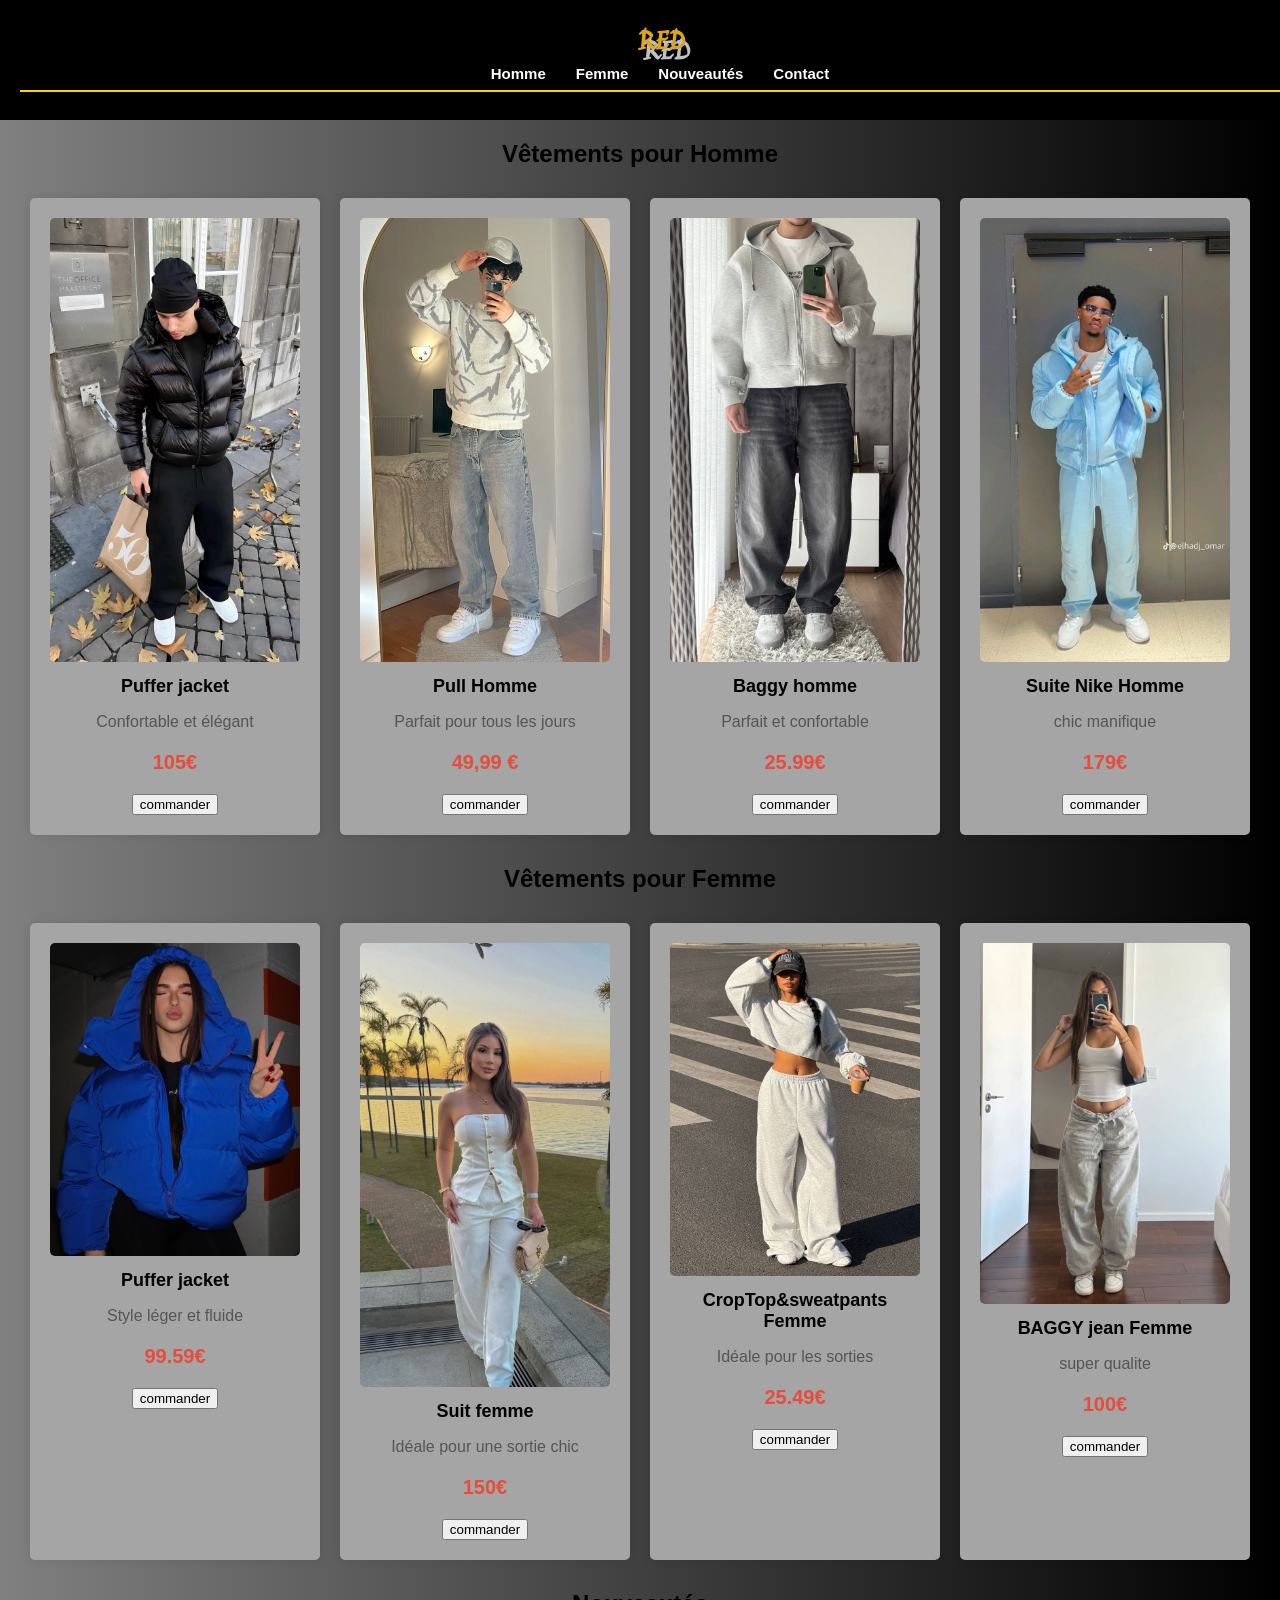
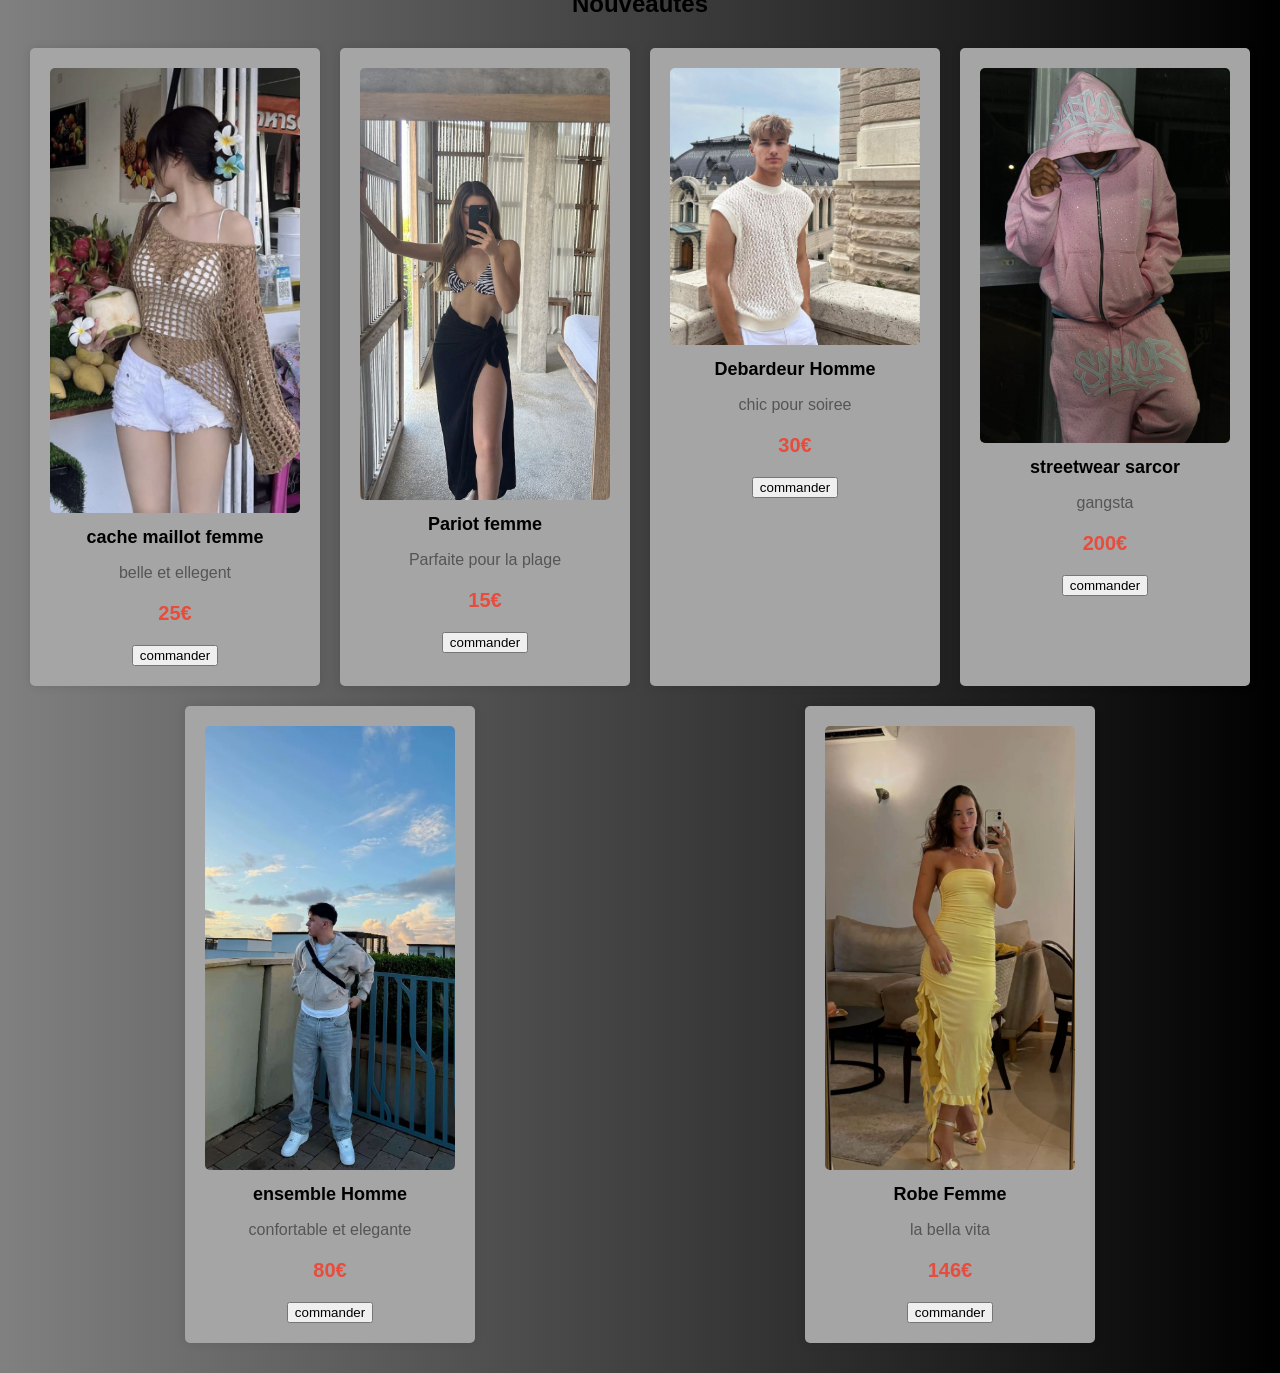
<file: index.html>
<!DOCTYPE html>
<html lang="en">
<head>
    <meta charset="UTF-8">
    <meta name="viewport" content="width=device-width, initial-scale=1.0">
    <meta http-equiv="refresh" content="0;url=dossier.html">
    <title>RED_WORLD</title>
</head>
<body>
    <script>window.location.href="dossier.html";
    </script>
</body>
</html>
</file>
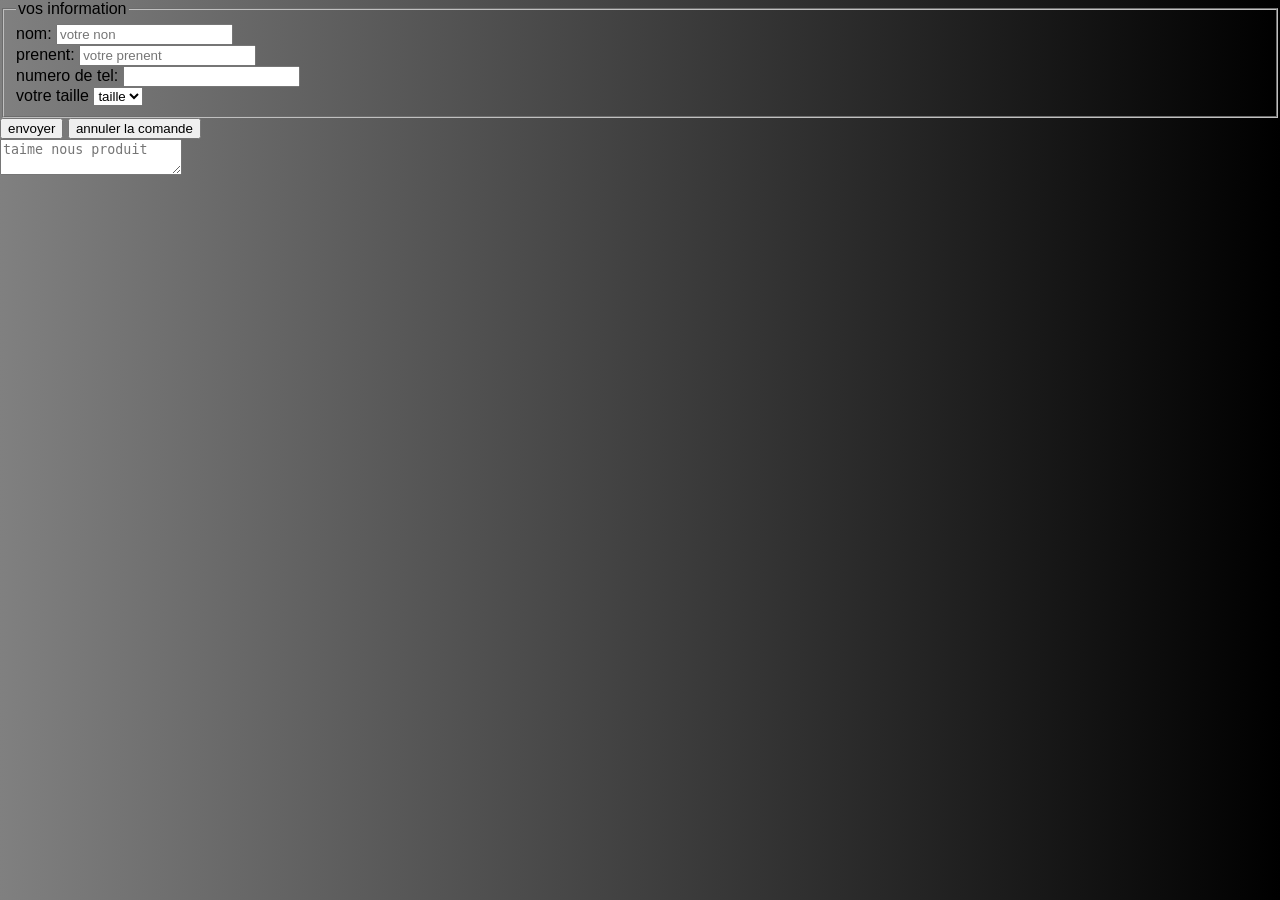
<file: comande.html>
<!DOCTYPE html>
<html lang="en">
<head>
    <meta charset="UTF-8">
    <meta name="viewport" content="width=device-width, initial-scale=1.0">
    <title>Document</title>
    <link rel="stylesheet" href="style.css">
</head>
<body>
    <form action="" method="post"><fieldset><legend>vos information</legend>
    <label for="n1">nom:</label>
<input type="text" name="" id="n1" placeholder="votre non"><br>
<label for="n2">prenent:</label>
<input type="text" name="" id="n2" placeholder="votre prenent"><br>
<label for="n3">numero de tel:</label>
<input type="tel" name="" id="n3"><br>
<label for="n4">votre taille</label>
<select name="" id="n4"><option value="taille">taille</option>
<option value="S">S</option>
<option value="M">M</option>
<option value=""L>L</option>
<option value="XL">XL</option>
<option value="2XL">2XL</option>
<option value="3XL">3XL</option>
<option value="4XL">4XL</option></select></fieldset>
<input type="submit" value="envoyer" class="b1">
<a href="dossier.html"> <input type="reset" value="annuler la comande" class="b2" ></a><br>
<textarea name="" id="" placeholder="taime nous produit"></textarea> </form>

</body>
</html>
</file>
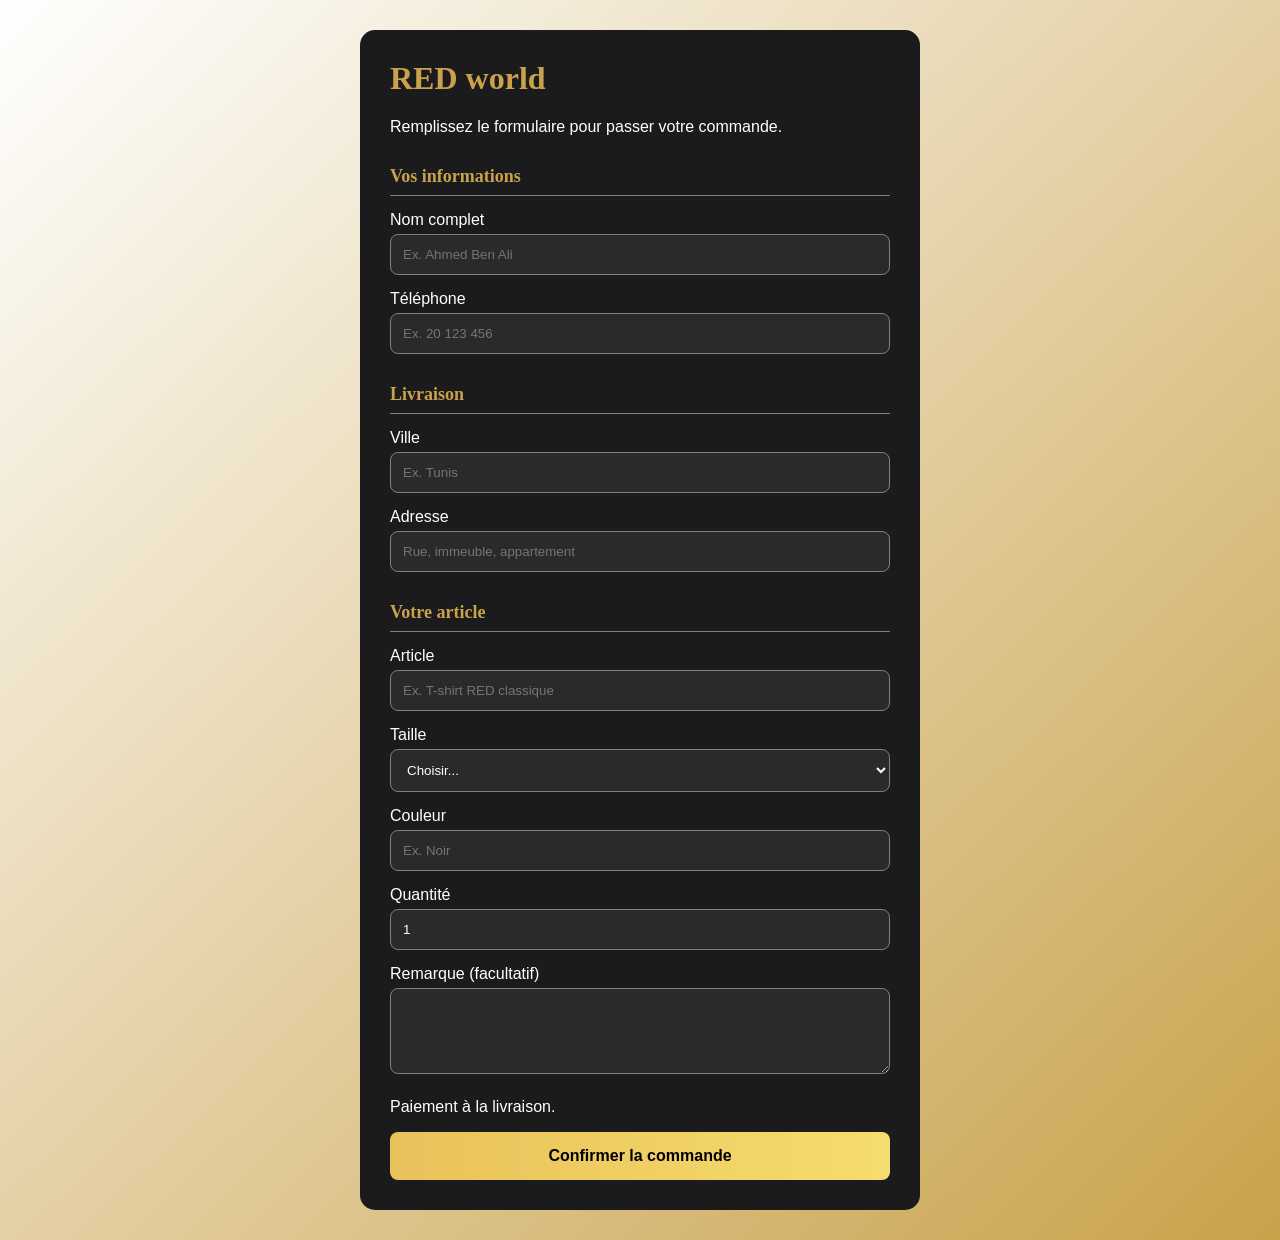
<file: commande2.html>
<!DOCTYPE html>
<html lang="fr">
<head>
  <meta charset="UTF-8">
  <title>RED world - Commande</title>
  <link rel="stylesheet" href="commande.css">
</head>
<body>

  <form class="carte" action="https://formspree.io/f/mbggybnj" method="post">
    <h1>RED world</h1>
    <p>Remplissez le formulaire pour passer votre commande.</p>

    <!-- Partie 1 : informations du client -->
    <h2>Vos informations</h2>

    <label for="nom">Nom complet</label>
    <input type="text" id="nom" name="nom" placeholder="Ex. Ahmed Ben Ali" required>

    <label for="tel">Téléphone</label>
    <input type="tel" id="tel" name="tel" placeholder="Ex. 20 123 456" required>

    <!-- Partie 2 : livraison -->
    <h2>Livraison</h2>

    <label for="ville">Ville</label>
    <input type="text" id="ville" name="ville" placeholder="Ex. Tunis" required>

    <label for="adresse">Adresse</label>
    <input type="text" id="adresse" name="adresse" placeholder="Rue, immeuble, appartement" required>

    <!-- Partie 3 : article -->
    <h2>Votre article</h2>

    <label for="article">Article</label>
    <input type="text" id="article" name="article" placeholder="Ex. T-shirt RED classique" required>

    <label for="taille">Taille</label>
    <select id="taille" name="taille" required>
      <option value="">Choisir...</option>
      <option value="S">S</option>
      <option value="M">M</option>
      <option value="L">L</option>
      <option value="XL">XL</option>
    </select>

    <label for="couleur">Couleur</label>
    <input type="text" id="couleur" name="couleur" placeholder="Ex. Noir" required>

    <label for="quantite">Quantité</label>
    <input type="number" id="quantite" name="quantite" value="1" min="1" required>

    <label for="remarque">Remarque (facultatif)</label>
    <textarea id="remarque" name="remarque" rows="4"></textarea>

    <p class="paiement">Paiement à la livraison.</p>

    <button type="submit">Confirmer la commande</button>

  </form>

</body>
</html>
</file>
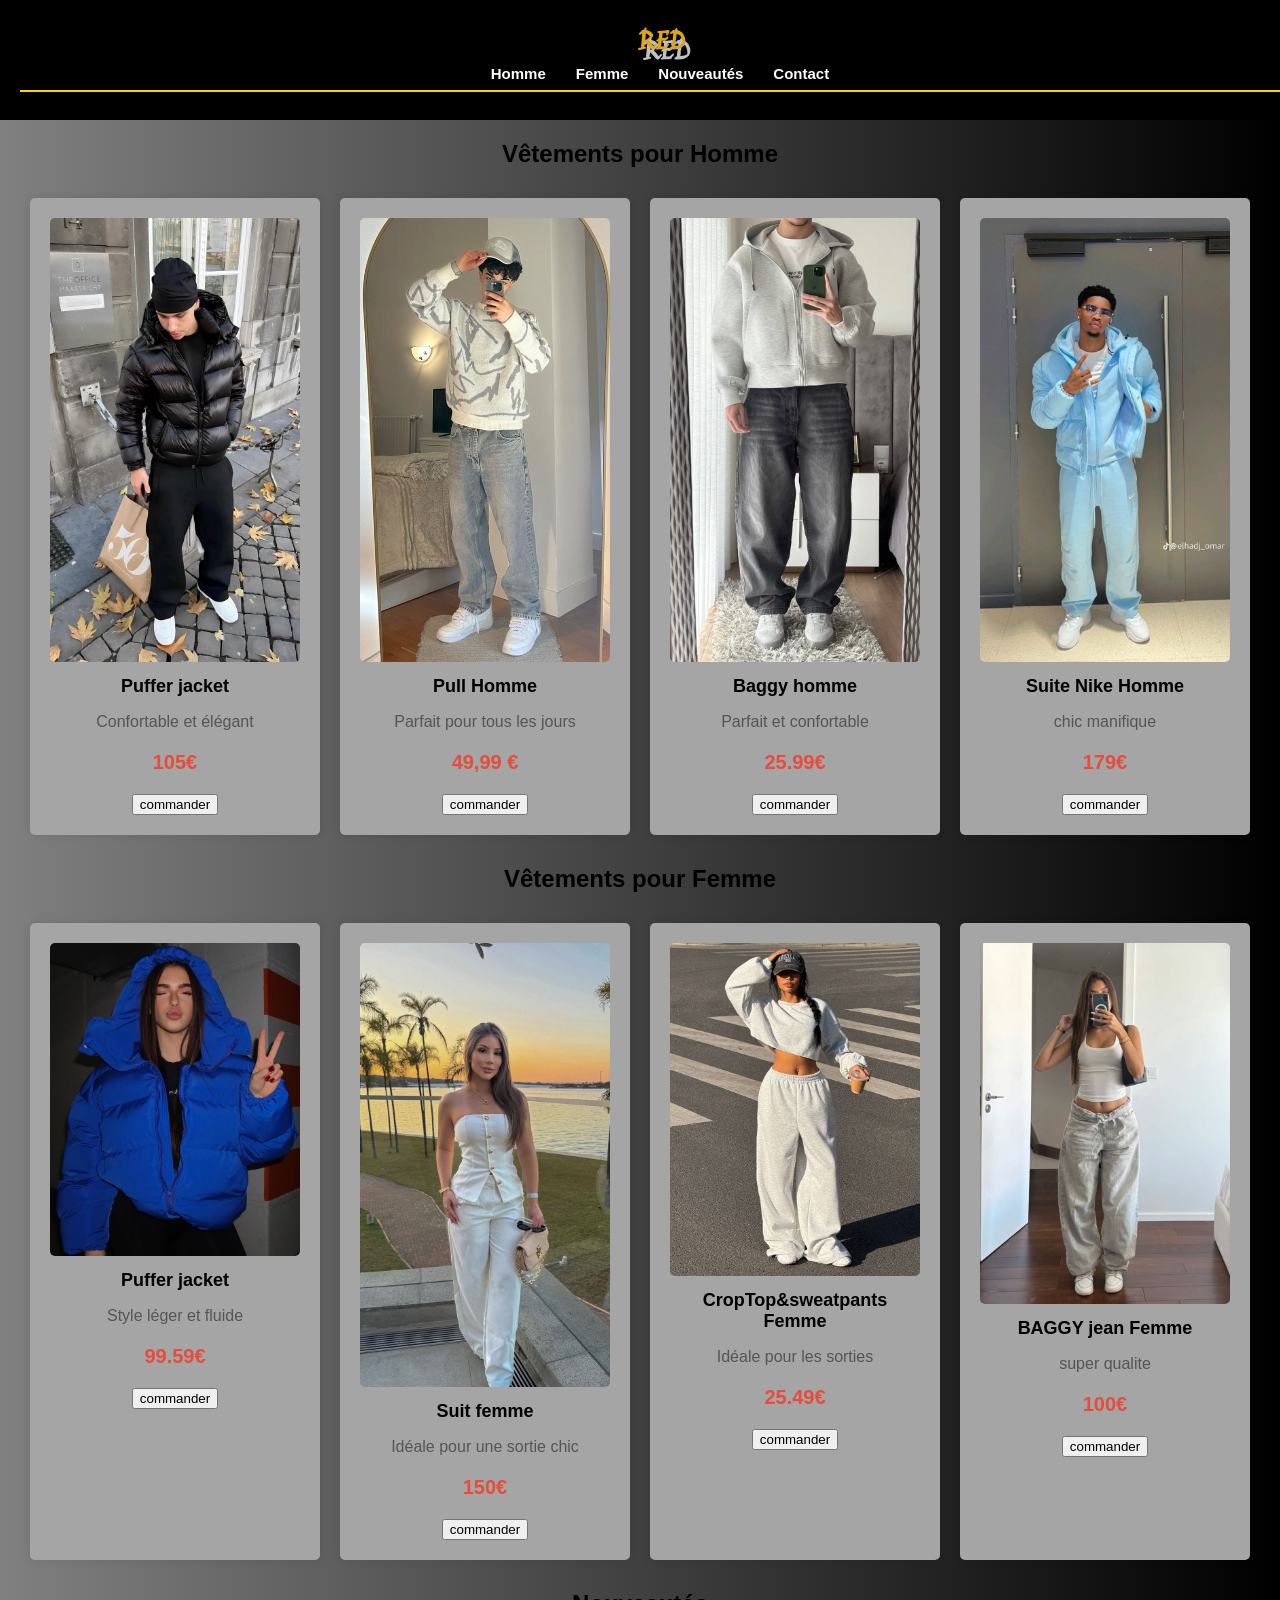
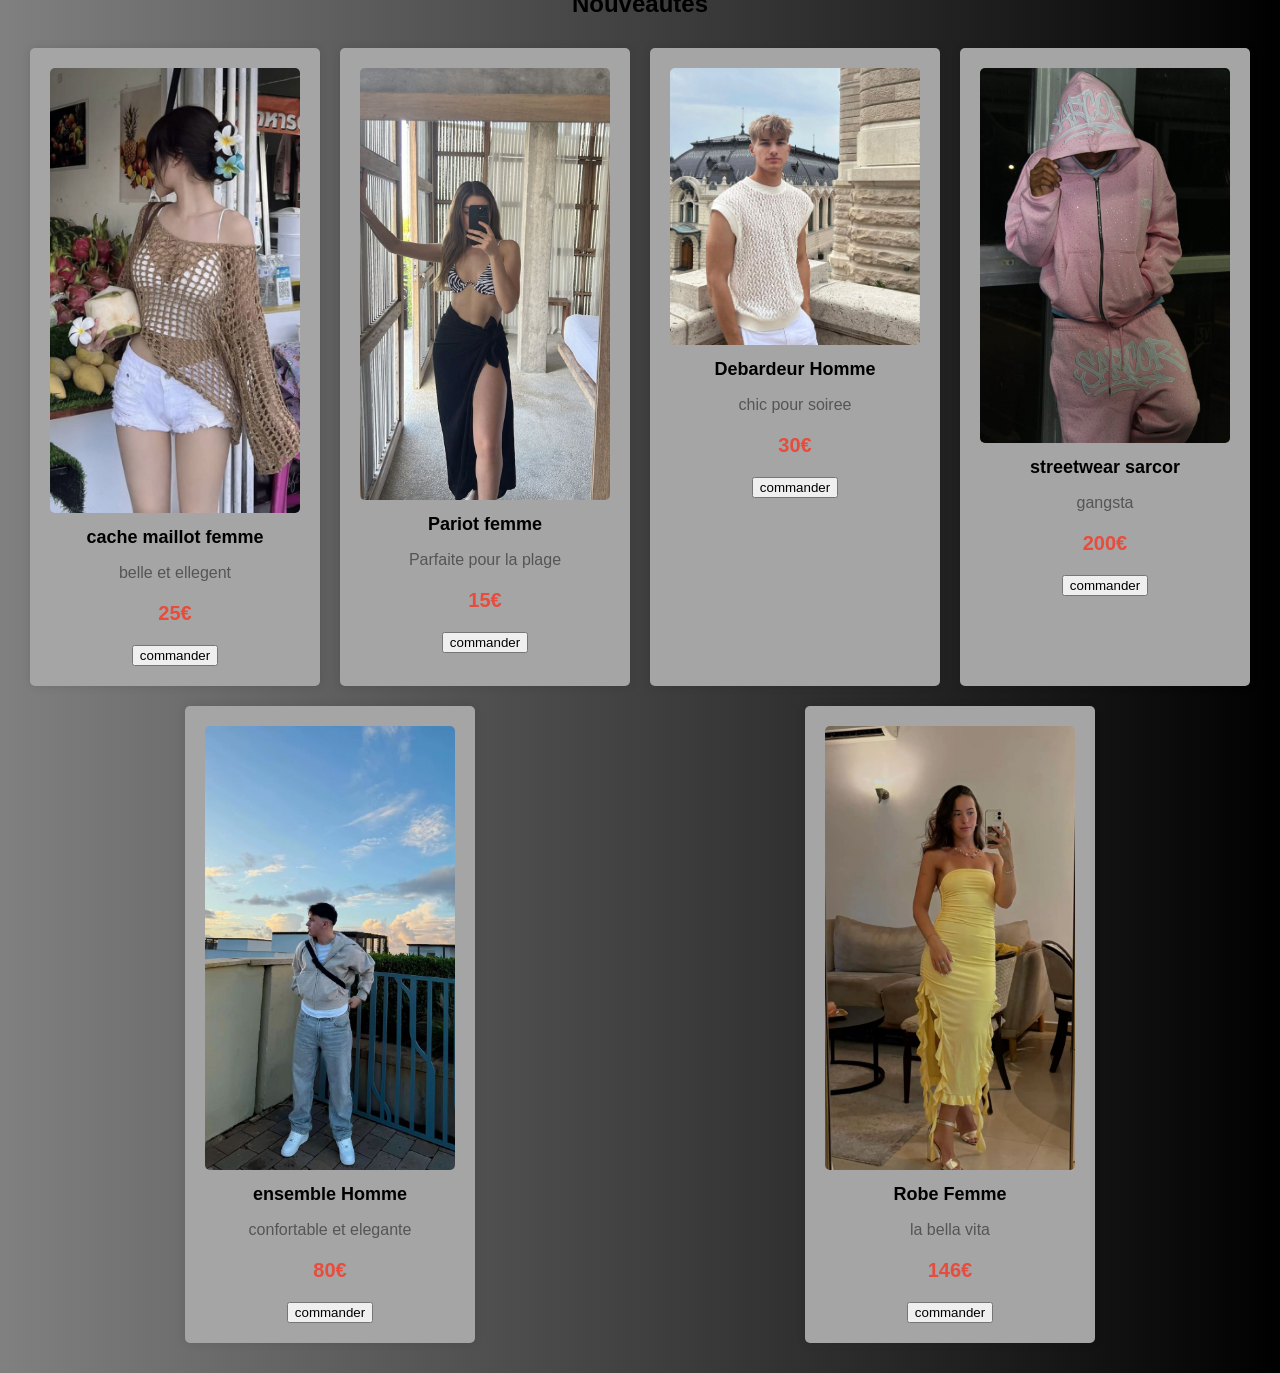
<file: dossier.html>
<!DOCTYPE html>
<html lang="fr">
<head>
    <meta charset="UTF-8">
    <meta name="viewport" content="width=device-width, initial-scale=1.0">
    <meta name="description" content="Boutique de vêtements pour homme et femme">
    <title>RED world</title>
    <link rel="stylesheet" href="style.css">  
    <link rel="preconnect" href="https://fonts.googleapis.com">
<link rel="preconnect" href="https://fonts.gstatic.com" crossorigin>
<link href="https://fonts.googleapis.com/css2?family=Jim+Nightshade&display=swap" rel="stylesheet">
</head>
<body>
<header>
    <h1>RED</h1>
    <nav>
        <ul>
            <li><a href="#homme">Homme</a></li>
            <li><a href="#femme">Femme</a></li>
            <li><a href="#nouveautes">Nouveautés</a></li>   
            <li><a href="mailto:fadiabdelhedi@gmail.com " >Contact</a></li>
        </ul>
    </nav>
    <hr>
</header>


<main>
    <section id="homme">
        <h2>Vêtements pour Homme</h2>
        <div class="main-content">
            <div class="product">
                <img src="puffer jacket homme.jpg" alt=" puffer jacket Homme">
                <h3>Puffer jacket </h3>
                <p>Confortable et élégant</p>
                <p class="price">105€</p>
               <a href="commande2.html">   <button>commander</button> </a>
            </div>
            <div class="product">
                <img src="pulle.jpg" alt="pull Homme">
                <h3>Pull Homme </h3>
                <p>Parfait pour tous les jours</p>
                <p class="price">49,99 €</p>
               <a href="commande2.html"> <button>commander</button></a>
            </div>
            <div class="product">
                <img src="baggy homme.jpg" alt="baggy Homme">
                <h3>Baggy homme </h3>
                <p>Parfait et confortable</p>
                <p class="price">25.99€</p>
               <a href="commande2.html"> <button>commander</button></a>
            </div>
            <div class="product">
                <img src="suit homme.jpg" alt="Suite Nike Homme">
                <h3>Suite Nike Homme </h3>
                <p>chic manifique</p>
                <p class="price">179€</p>
               <a href="commande2.html"> <button>commander</button></a>
            </div>
        </div>
    </section>

    <section id="femme">
        <h2>Vêtements pour Femme</h2>
        <div class="main-content">
            <div class="product">
                <img src="puffer jacket femme.jpg" alt="puffer jacketFemme">
                <h3>Puffer jacket</h3>
                <p>Style léger et fluide</p>
                <p class="price">99.59€</p>
               <a href="commande2.html"> <button>commander</button></a>
            </div>
            <div class="product">
                <img src="suite femme.jpg" alt="SuiteFemme">
                <h3>Suit femme </h3>
                <p>Idéale pour une sortie chic</p>
                <p class="price">150€</p>
               <a href="commande2.html"><button>commander</button></a> 
            </div>
            <div class="product">
                <img src="top femme.jpg" alt="cropTop&sweatpants Femme">
                <h3>CropTop&sweatpants Femme </h3>
                <p>Idéale pour les sorties</p>
                <p class="price">25.49€</p>
               <a href="commande2.html"><button>commander</button></a> 
            </div>
            <div class="product">
                <img src="baggy jeans femme.jpg" alt="BAGGY jeans Femme">
                <h3>BAGGY jean Femme </h3>
                <p>super qualite </p>
                <p class="price">100€</p>
               <a href="commande2.html"><button>commander</button></a> 
            </div>
        </div>
    </section>


    <section id="nouveautes">
        <h2>Nouveautés</h2>
        <div class="main-content">
            <div class="product">
                <img src="cache mallot.png" alt="cache mallot">
                <h3>cache maillot femme </h3>
                <p>belle et ellegent</p>
                <p class="price">25€</p>
               <a href="commande2.html"> <button>commander</button></a>
            </div>
            <div class="product">
                <img src="pariot noir.jpg" alt="pariot Femme">
                <h3>Pariot femme </h3>
                <p>Parfaite pour la plage</p>
                <p class="price">15€</p>
               <a href="commande2.html"><button>commander</button></a> </div>
            <div class="product">
                <img src="debardeur chic.jpg" alt="debardeur homme ">
                <h3>Debardeur Homme  </h3>
                <p>chic pour soiree</p>
                <p class="price">30€</p>
               <a href="commande2.html"><button>commander</button></a> </div>
            <div class="product">
                <img src="sarcor world.jpg" alt="sarcor homme ">
                <h3>streetwear sarcor  </h3>
                <p>gangsta</p>
                <p class="price">200€</p>
               <a href="commande2.html"><button>commander</button></a> 
            </div>
            <div class="product">
                <img src="street wear.jpg" alt="ensemble homme ">
                <h3>ensemble Homme   </h3>
                <p>confortable et elegante </p>
                <p class="price">80€</p>
               <a href="commande2.html"><button>commander</button></a> </div>
            <div class="product">
                <img src="robe jaune.jpg" alt="Robe femme  ">
                <h3>Robe Femme    </h3>
                <p>la bella vita  </p>
                <p class="price">146€</p>
               <a href="commande2.html"><button>commander</button></a> </div>
        </div>
    </section>
</main>
</body>
</html>
</file>
<file: style.css>
body {
    font-family: Arial, sans-serif;
    margin: 0;
    padding: 0;
    background:linear-gradient(to left,black, gray );
}
hr{border: none;
height: 2px;
background-color: gold;     }
header {
    background-color:rgb(0, 0, 0);
    color: white;
    padding: 20px;
    margin: 0px;
    width: 100%;
    text-align: center;
    position: sticky;




}
header h1 {
    margin: auto;
  
}
nav ul {
    list-style-type: none;
    margin: 0;
    padding: 0;
    display: flex;
    justify-content: center;
}
nav ul li {
    margin: 0 15px;
}
nav ul li a {
    color: white;
     text-decoration: none;
    font-weight: bold; 
}
.main-content {
    display: flex;
    justify-content: space-around;
    flex-wrap: wrap;
    margin: 20px;
}
.product {
    background-color: rgb(165, 165, 165);
    box-shadow: 0 0 10px rgba(0, 0, 0, 0.1);
    margin: 10px;
    padding: 20px;                          
    width: 250px;
    text-align: center;
    border-radius: 5px;
    transition: transform 0.3s;
}
.product:hover {
    transform: scale(1.05);
}
.product img {
    width: 100%;
    border-radius: 5px;
}
.product h3 {
    font-size: 18px;
    margin: 10px 0;
}
.product p {
    color: #555;
}
.product .price {
    color: #e74c3c;
    font-size: 20px;
    font-weight: bold;
}
footer {
    background-color: #333;
    color: white;
    text-align: center;
    padding: 10px;
    position: fixed;
    width: 100%;
    bottom: 0;}
    h1{text-align: center;  font-family: "Jim Nightshade" ;
  font-weight: 600px;
  font-style:normal;
  text-shadow:silver 5px 10px;
  color: goldenrod;

    }
   li{font-size:15px;font-family: 'Gill Sans', 'Gill Sans MT', Calibri, 'Trebuchet MS', sans-serif;} 
   li:hover{font-size: 20px;transition: all 0.2s;}
   h2{text-align:center;}
</file>
<file: commande.css>
/* Le fond de la page : dégradé blanc vers or */
body {
  background: linear-gradient(to bottom right, white, #c9a24b);
  font-family: Arial, sans-serif;
  margin: 0;
  padding: 30px;
}

/* La carte noire au milieu */
.carte {
  background-color: #1b1b1d;
  color: white;
  width: 500px;
  max-width: 100%;
  margin: auto;
  padding: 30px;
  border-radius: 15px;
}

/* Le titre RED world */
h1 {
  font-family: Georgia, serif;
  color: #c9a24b;
  margin-top: 0;
}

/* Les titres des parties */
h2 {
  font-family: Georgia, serif;
  color: #c9a24b;
  font-size: 18px;
  border-bottom: 1px solid gray;
  padding-bottom: 8px;
  margin-top: 30px;
}

/* Les étiquettes */
label {
  display: block;
  margin-top: 15px;
  margin-bottom: 5px;
}

/* Les champs du formulaire */
input, select, textarea {
  width: 100%;
  padding: 12px;
  background-color: #2a2a2d;
  color: white;
  border: 1px solid gray;
  border-radius: 8px;
  box-sizing: border-box;
}

/* Quand on clique sur un champ : bordure dorée */
input:focus, select:focus, textarea:focus {
  border-color: #c9a24b;
  outline: none;
}

.paiement {
  margin-top: 20px;
}

/* Le bouton jaune doré */
button {
  width: 100%;
  padding: 15px;
  background: linear-gradient(to right, #e8c25a, #f7dc6f);
  color: black;
  font-size: 16px;
  font-weight: bold;
  border: none;
  border-radius: 8px;
  cursor: pointer;
}

/* Quand la souris passe sur le bouton */
button:hover {
  background: #d9a82e;
}
</file>
